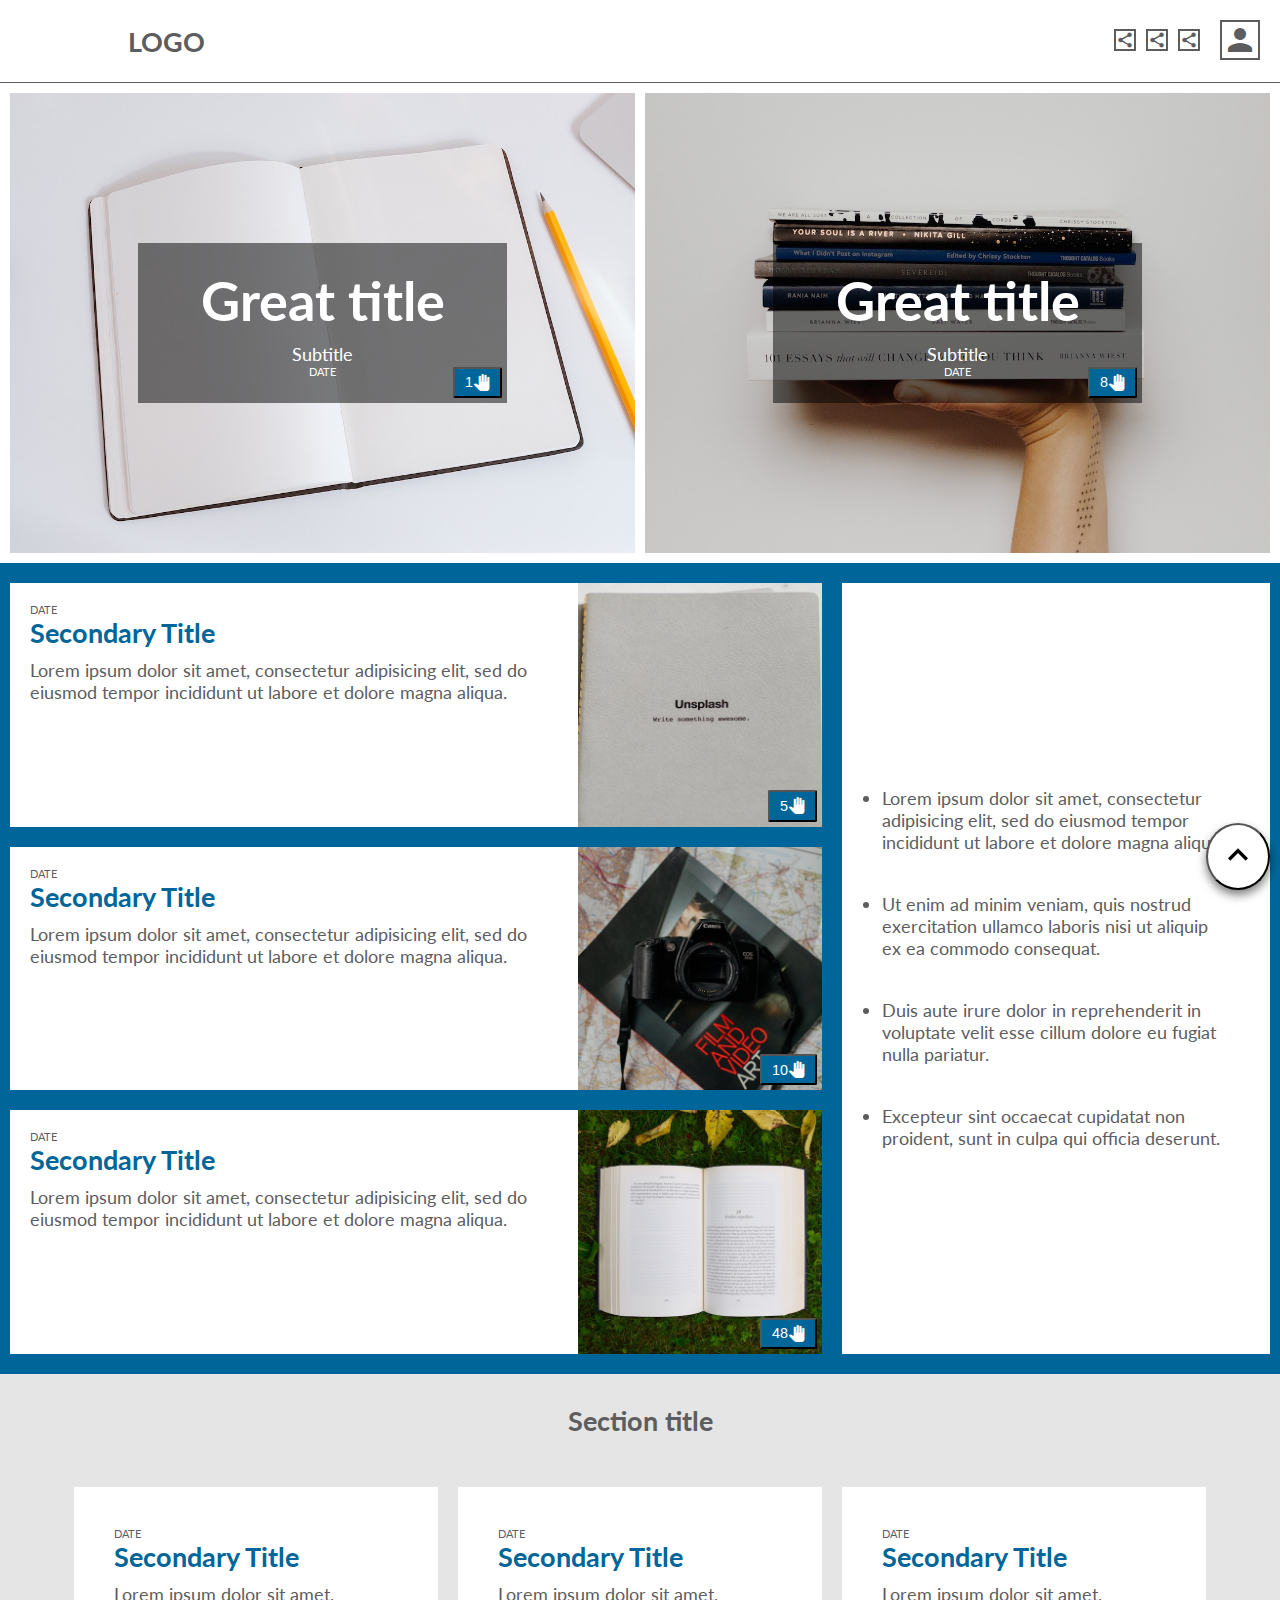
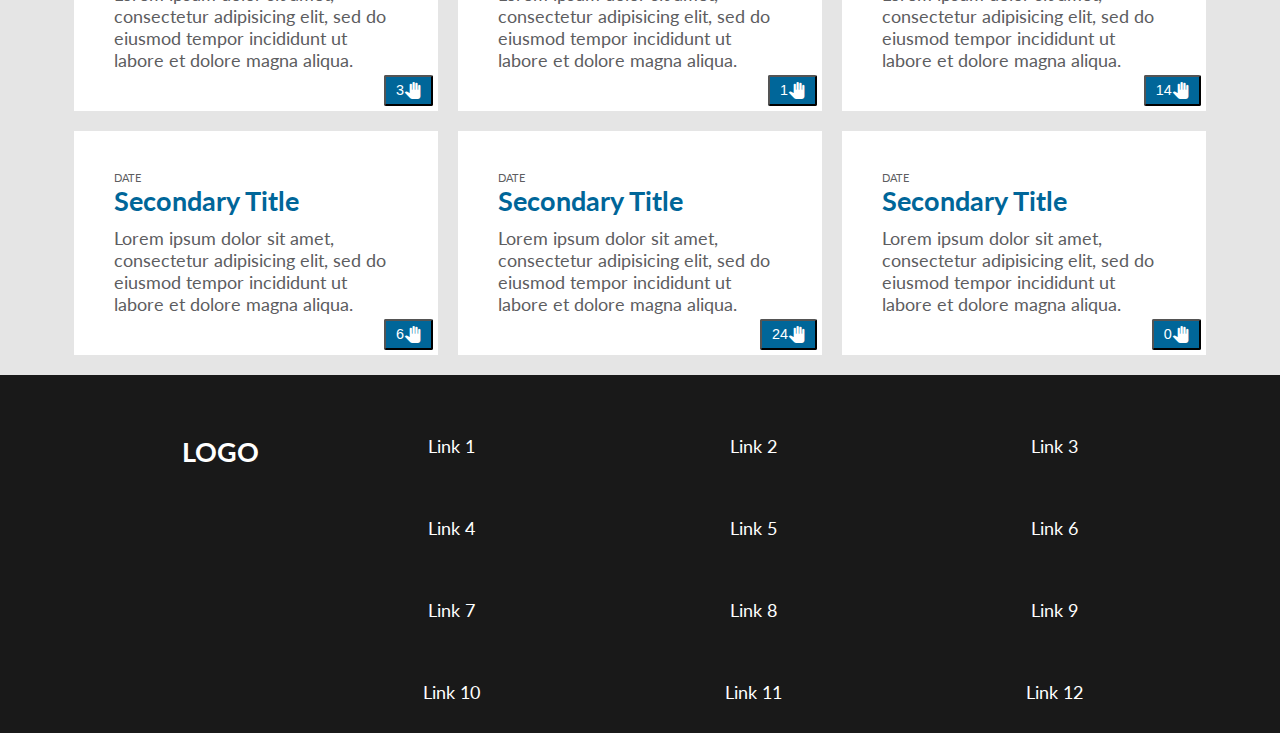
<file: index.html>
<!DOCTYPE html>
<html>
  <head>
    <meta charset="utf-8">
    <meta name="viewport" content="width=device-width,initial-scale=1">
    <title>Actividad 2</title>
    <link href="https://fonts.googleapis.com/css?family=Lato:400,700&display=swap" rel="stylesheet">
    <link href="styles/index.css" rel="stylesheet">
    <link href="https://fonts.googleapis.com/icon?family=Material+Icons" rel="stylesheet">
    <script src="scripts/index.js" defer></script>
  </head>
  <body>
    <header class="header">
      <a class="logo" href="index.html">
        <i class="material-icons">eco</i>
        <h3>Logo</h3>
      </a>
      <ul>
        <li><i class="material-icons">share</i></li>
        <li><i class="material-icons">share</i></li>
        <li><i class="material-icons">share</i></li>
        <li><i class="material-icons">person</i></li>
      </ul>
    </header>
    <main>
      <div class="main-container">
        <article class="main-article">
          <a href="post.html">
            <section>
              <h1>Great title</h1>
              <p>Subtitle</p>
              <time class="date-small">Date</time>
              <button class="clap-button"><span>1</span><i class="material-icons">pan_tool</i></button>
            </section>
          </a>
        </article>
        <article class="main-article">
          <a href="post.html">
            <section>
              <h1>Great title</h1>
              <p>Subtitle</p>
              <time class="date-small">Date</time>
              <button class="clap-button"><span>8</span><i class="material-icons">pan_tool</i></button>
            </section>
          </a>
        </article>
      </div>
      <div class="columns">
        <div class="secondary-container">
          <article class="secondary-article">
            <a href="post.html">
              <section>
                <h3>Secondary title</h3>
                <time class="date-small">Date</time>
                <p>
                  Lorem ipsum dolor sit amet, consectetur adipisicing elit, sed do eiusmod tempor incididunt ut labore
                  et dolore magna aliqua.
                </p>
              </section>
              <img src="images/image_1.jpg" />
            </a>
            <button class="clap-button"><span>5</span><i class="material-icons">pan_tool</i></button>
          </article>
          <article class="secondary-article">
            <a href="post.html">
              <section>
                <h3>Secondary title</h3>
                <time class="date-small">Date</time>
                <p>
                  Lorem ipsum dolor sit amet, consectetur adipisicing elit, sed do eiusmod tempor incididunt ut labore
                  et dolore magna aliqua.
                </p>
              </section>
              <img src="images/image_2.jpg" />
            </a>
            <button class="clap-button"><span>10</span><i class="material-icons">pan_tool</i></button>
          </article>
          <article class="secondary-article">
            <a href="post.html">
              <section>
                <h3>Secondary title</h3>
                <time class="date-small">Date</time>
                <p>
                  Lorem ipsum dolor sit amet, consectetur adipisicing elit, sed do eiusmod tempor incididunt ut labore
                  et dolore magna aliqua.
                </p>
              </section>
              <img src="images/image_3.jpg" />
            </a>
            <button class="clap-button"><span>48</span><i class="material-icons">pan_tool</i></button>
          </article>
        </div>
        <aside class="home-aside">
          <ul>
            <li>Lorem ipsum dolor sit amet, consectetur adipisicing elit, sed do eiusmod tempor incididunt ut labore et dolore magna aliqua.</li>
            <li>Ut enim ad minim veniam, quis nostrud exercitation ullamco laboris nisi ut aliquip ex ea commodo consequat.</li>
            <li>Duis aute irure dolor in reprehenderit in voluptate velit esse cillum dolore eu fugiat nulla pariatur.</li>
            <li>Excepteur sint occaecat cupidatat non proident, sunt in culpa qui officia deserunt.</li>
          </ul>
        </aside>
      </div>
      <section class="tertiary-container">
        <h2>Section title</h2>
        <div class="columns">
          <article class="secondary-article">
            <a href="post.html">
              <section>
                <h3>Secondary title</h3>
                <time class="date-small">Date</time>
                <p>
                  Lorem ipsum dolor sit amet, consectetur adipisicing elit, sed do eiusmod tempor incididunt ut labore
                  et dolore magna aliqua.
                </p>
              </section>
            </a>
            <button class="clap-button"><span>3</span><i class="material-icons">pan_tool</i></button>
          </article>
          <article class="secondary-article">
            <a href="post.html">
              <section>
                <h3>Secondary title</h3>
                <time class="date-small">Date</time>
                <p>
                  Lorem ipsum dolor sit amet, consectetur adipisicing elit, sed do eiusmod tempor incididunt ut labore
                  et dolore magna aliqua.
                </p>
              </section>
            </a>
            <button class="clap-button"><span>1</span><i class="material-icons">pan_tool</i></button>
          </article>
          <article class="secondary-article">
            <a href="post.html">
              <section>
                <h3>Secondary title</h3>
                <time class="date-small">Date</time>
                <p>
                  Lorem ipsum dolor sit amet, consectetur adipisicing elit, sed do eiusmod tempor incididunt ut labore
                  et dolore magna aliqua.
                </p>
              </section>
            </a>
            <button class="clap-button"><span>14</span><i class="material-icons">pan_tool</i></button>
          </article>
          <article class="secondary-article">
            <a href="post.html">
              <section>
                <h3>Secondary title</h3>
                <time class="date-small">Date</time>
                <p>
                  Lorem ipsum dolor sit amet, consectetur adipisicing elit, sed do eiusmod tempor incididunt ut labore
                  et dolore magna aliqua.
                </p>
              </section>
            </a>
            <button class="clap-button"><span>6</span><i class="material-icons">pan_tool</i></button>
          </article>
          <article class="secondary-article">
            <a href="post.html">
              <section>
                <h3>Secondary title</h3>
                <time class="date-small">Date</time>
                <p>
                  Lorem ipsum dolor sit amet, consectetur adipisicing elit, sed do eiusmod tempor incididunt ut labore
                  et dolore magna aliqua.
                </p>
              </section>
            </a>
            <button class="clap-button"><span>24</span><i class="material-icons">pan_tool</i></button>
          </article>
          <article class="secondary-article">
            <a href="post.html">
              <section>
                <h3>Secondary title</h3>
                <time class="date-small">Date</time>
                <p>
                  Lorem ipsum dolor sit amet, consectetur adipisicing elit, sed do eiusmod tempor incididunt ut labore
                  et dolore magna aliqua.
                </p>
              </section>
            </a>
            <button class="clap-button"><span>0</span><i class="material-icons">pan_tool</i></button>
          </article>
        </div>
      </section>
    </main>
    <footer>
      <div class="footer-content">
        <a class="logo" href="index.html">
          <i class="material-icons">eco</i>
          <h3>Logo</h3>
        </a>
        <ul>
          <li><a href="index.html">Link 1</a></li>
          <li><a href="index.html">Link 2</a></li>
          <li><a href="index.html">Link 3</a></li>
          <li><a href="index.html">Link 4</a></li>
          <li><a href="index.html">Link 5</a></li>
          <li><a href="index.html">Link 6</a></li>
          <li><a href="index.html">Link 7</a></li>
          <li><a href="index.html">Link 8</a></li>
          <li><a href="index.html">Link 9</a></li>
          <li><a href="index.html">Link 10</a></li>
          <li><a href="index.html">Link 11</a></li>
          <li><a href="index.html">Link 12</a></li>
        </ul>
      </div>
      <button class="scroll-top"><i class="material-icons">expand_less</i></button>
    </footer>
  </body>
</html>
</file>
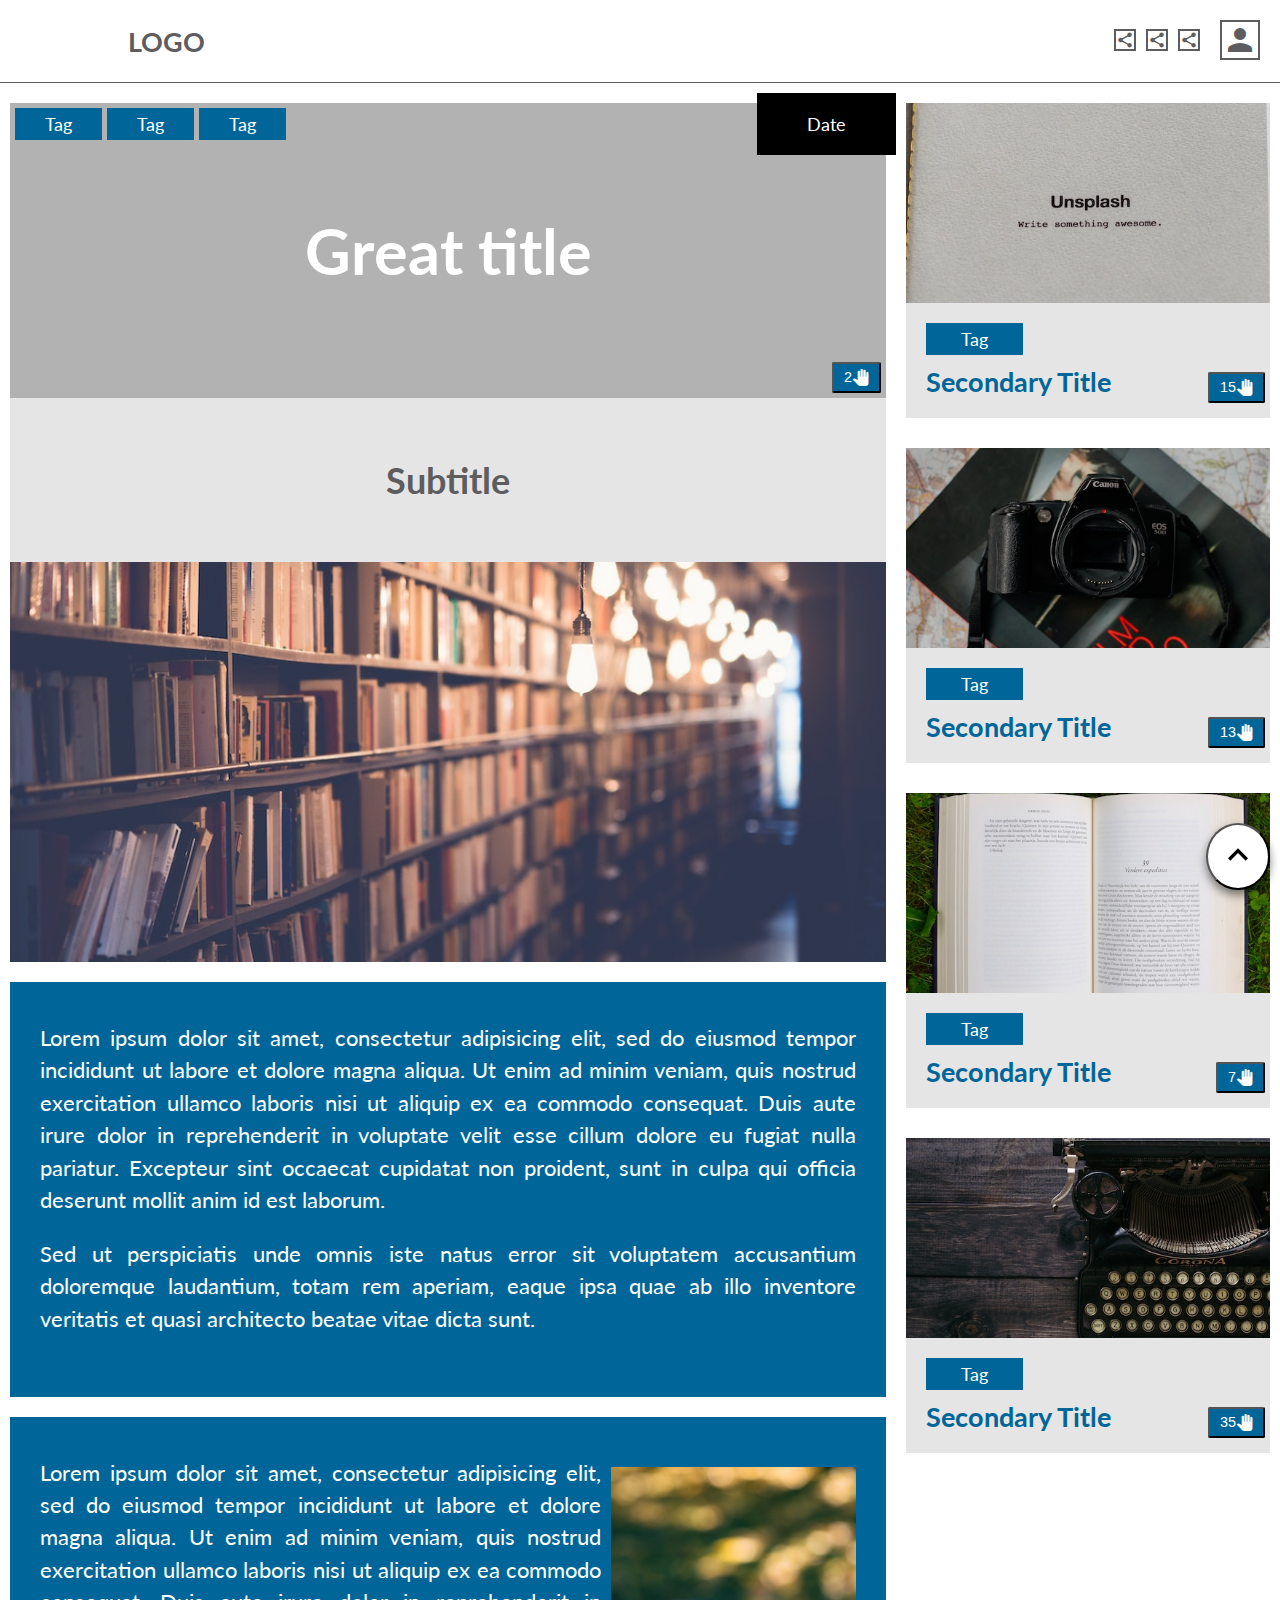
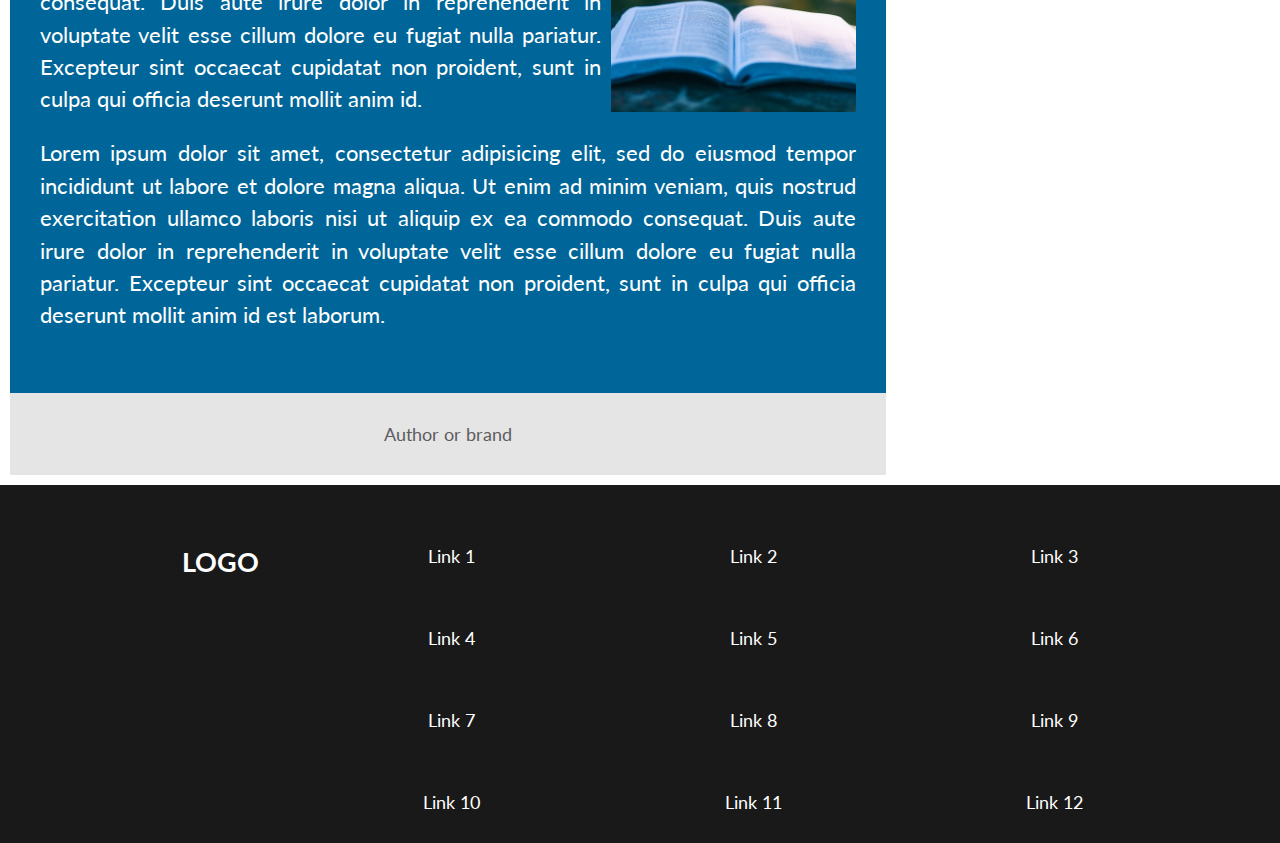
<file: post.html>
<!DOCTYPE html>
<html>
  <head>
    <meta charset="utf-8">
    <meta name="viewport" content="width=device-width,initial-scale=1">
    <title>Actividad 2</title>
    <link href="https://fonts.googleapis.com/css?family=Lato:400,700&display=swap" rel="stylesheet">
    <link href="styles/index.css" rel="stylesheet">
    <link href="https://fonts.googleapis.com/icon?family=Material+Icons" rel="stylesheet">
    <script src="scripts/index.js" defer></script>
  </head>
  <body>
    <header class="header">
      <a class="logo" href="index.html">
        <i class="material-icons">eco</i>
        <h3>Logo</h3>
      </a>
      <ul>
        <li><i class="material-icons">share</i></li>
        <li><i class="material-icons">share</i></li>
        <li><i class="material-icons">share</i></li>
        <li><i class="material-icons">person</i></li>
      </ul>
    </header>
    <main class="post-container">
      <article>
        <header class="title-container">
          <h1>Great title</h1>
          <ul>
            <li class="tag">Tag</li>
            <li class="tag">Tag</li>
            <li class="tag">Tag</li>
          </ul>
          <time>Date</time>
          <button class="clap-button"><span>2</span><i class="material-icons">pan_tool</i></button>
        </header>
        <section class="subtitle-container simple-centered">
          <h2>Subtitle</h2>
          <img src="images/post_1.jpg" />
        </section>
        <div class="paragraph-container">
          <p>Lorem ipsum dolor sit amet, consectetur adipisicing elit, sed do eiusmod tempor incididunt ut labore et dolore magna aliqua. Ut enim ad minim veniam, quis nostrud exercitation ullamco laboris nisi ut aliquip ex ea commodo consequat. Duis aute irure dolor in reprehenderit in voluptate velit esse cillum dolore eu fugiat nulla pariatur. Excepteur sint occaecat cupidatat non proident, sunt in culpa qui officia deserunt mollit anim id est laborum.</p>
          <p>Sed ut perspiciatis unde omnis iste natus error sit voluptatem accusantium doloremque laudantium, totam rem aperiam, eaque ipsa quae ab illo inventore veritatis et quasi architecto beatae vitae dicta sunt.</p>
        </div>
        <div class="paragraph-container">
          <img src="images/post_2.jpg" />
          <p>Lorem ipsum dolor sit amet, consectetur adipisicing elit, sed do eiusmod tempor incididunt ut labore et dolore magna aliqua. Ut enim ad minim veniam, quis nostrud exercitation ullamco laboris nisi ut aliquip ex ea commodo consequat. Duis aute irure dolor in reprehenderit in voluptate velit esse cillum dolore eu fugiat nulla pariatur. Excepteur sint occaecat cupidatat non proident, sunt in culpa qui officia deserunt mollit anim id.</p>
          <p>Lorem ipsum dolor sit amet, consectetur adipisicing elit, sed do eiusmod tempor incididunt ut labore et dolore magna aliqua. Ut enim ad minim veniam, quis nostrud exercitation ullamco laboris nisi ut aliquip ex ea commodo consequat. Duis aute irure dolor in reprehenderit in voluptate velit esse cillum dolore eu fugiat nulla pariatur. Excepteur sint occaecat cupidatat non proident, sunt in culpa qui officia deserunt mollit anim id est laborum.</p>
        </div>
        <div class="author simple-centered">Author or brand</div>
      </article>
      <aside>
        <div class="aside-container">
          <article class="secondary-article">
            <a href="post.html">
              <img src="images/image_1.jpg" />
              <section>
                <h3>Secondary title</h3>
                <div class="tag">Tag</div>
              </section>
            </a>
            <button class="clap-button"><span>15</span><i class="material-icons">pan_tool</i></button>
          </article>
          <article class="secondary-article">
            <a href="post.html">
              <img src="images/image_2.jpg" />
              <section>
                <h3>Secondary title</h3>
                <div class="tag">Tag</div>
              </section>
            </a>
            <button class="clap-button"><span>13</span><i class="material-icons">pan_tool</i></button>
          </article>
          <article class="secondary-article">
            <a href="post.html">
              <img src="images/image_3.jpg" />
              <section>
                <h3>Secondary title</h3>
                <div class="tag">Tag</div>
              </section>
            </a>
            <button class="clap-button"><span>7</span><i class="material-icons">pan_tool</i></button>
          </article>
          <article class="secondary-article">
            <a href="post.html">
              <img src="images/image_4.jpg" />
              <section>
                <h3>Secondary title</h3>
                <div class="tag">Tag</div>
              </section>
            </a>
            <button class="clap-button"><span>35</span><i class="material-icons">pan_tool</i></button>
          </article>
        </div>
      </aside>
    </main>
    <footer>
      <div class="footer-content">
        <a class="logo" href="index.html">
          <i class="material-icons">eco</i>
          <h3>Logo</h3>
        </a>
        <ul>
          <li><a href="index.html">Link 1</a></li>
          <li><a href="index.html">Link 2</a></li>
          <li><a href="index.html">Link 3</a></li>
          <li><a href="index.html">Link 4</a></li>
          <li><a href="index.html">Link 5</a></li>
          <li><a href="index.html">Link 6</a></li>
          <li><a href="index.html">Link 7</a></li>
          <li><a href="index.html">Link 8</a></li>
          <li><a href="index.html">Link 9</a></li>
          <li><a href="index.html">Link 10</a></li>
          <li><a href="index.html">Link 11</a></li>
          <li><a href="index.html">Link 12</a></li>
        </ul>
      </div>
      <button class="scroll-top"><i class="material-icons">expand_less</i></button>
    </footer>
  </body>
</html>
</file>
<file: styles/index.css>
html {
  box-sizing: border-box;
}
*, *::before, *::after {
  box-sizing: inherit;
}

body {
  font-family: 'Lato', sans-serif;
  font-size: 18px;
  color: #5D5D5F;
  background-color: white;
  margin: 0;
}

h3 {
  font-size: 1.5em;
}

ul {
  list-style-type: none;
  margin: 0;
  padding: 0;
}

.header {
  display: flex;
  justify-content: space-between;
  padding: 20px;
  border-bottom: 1px solid #5D5D5F;
  background-color: white;
  position: sticky;
  top: 0;
  z-index: 1;
}

.logo {
  display: flex;
  align-items: center;
  text-decoration: none;
  color: #5D5D5F;
  text-transform: uppercase;
}

.logo h3 {
  margin: 0; 
}

.logo i {
  font-size: 2em;
}

.header ul {
  display: flex;
  align-items: center;
}

.header ul li {
  padding-right: 10px;
}

.header ul li i {
  border: 2px solid #5D5D5F;
  font-size: 1em;
}

.header ul li:last-child {
  padding: 0 0 0 10px;
}

.header ul li:last-child i {
  font-size: 2em;
}

.main-article {
  background: url('../images/image_cover_1.jpg') no-repeat center/cover;
  padding: 100px 20%;
  margin: 0 0 10px;
}

.main-article:last-child {
  background: url('../images/image_cover_2.jpg') no-repeat center/cover;
}

.main-article a {
  text-decoration: none;
  color: white;
}

.main-article section {
  position: relative;
  display: flex;
  flex-direction: column;
  align-items: center;
  background-color: rgba(0, 0, 0, 0.5);
  padding: 25px 0;
}

.main-article h1 {
  font-size: 2.5em;
  margin: 0 0 10px;
}

.main-article p {
  margin: 0;
}

.date-small {
  font-size: 0.6em;
  text-transform: uppercase;
}

.columns {
  display: flex;
  flex-wrap: wrap;
}

.secondary-container {
  background-color: #006699;
  padding-top: 20px;
}

.secondary-article {
  padding: 0 10px 20px;
  position: relative;
}

.secondary-article a {
  text-decoration: none;
  color: #5D5D5F;
  display: flex;
  flex-direction: column;
}

.secondary-container .secondary-article a {
  flex-direction: row;
}

.secondary-article section {
  background-color: white;
  padding: 10px 10px 20px;
  display: flex;
  flex-direction: column;
}

.secondary-article section h3 {
  color: #006699;
  text-transform: capitalize;
  margin: 0 0 10px;
}

.secondary-article section p {
  margin: 0;
}

.secondary-article section .date-small {
  order: -1;
}

.secondary-article img {
  width: 40%;
  height: auto;
}

.home-aside {
  padding: 20px 10px;
  background-color: #006699;
  flex: 1;
}

.home-aside ul {
  background-color: white;
  height: 100%;
  padding: 40px;
  list-style-type: inherit;
  display: flex;
  flex-direction: column;
  justify-content: center;
}

.home-aside li {
  padding: 20px 0;
}

.tertiary-container {
  background-color: rgba(0, 0, 0, 0.1);
}

.tertiary-container h2 {
  text-align: center;
  padding: 30px 0 50px;
  margin: 0
}

.tertiary-container .secondary-article section {
  padding: 40px;
}

footer {
  background-color: rgba(0, 0, 0, 0.9);
  color: white;
}

footer .logo {
  color: white;
  justify-content: center;
  padding: 30px 0;
}

footer ul {
  display: flex;
  flex-wrap: wrap;
}

footer ul li {
  width: 33.33%;
  text-align: center;
  padding: 30px 0;
}

footer ul li a {
  color: white;
  text-decoration: none;
}

footer ul li a:hover {
  text-decoration: underline;
}

.post-container {
  display: flex;
  flex-wrap: wrap;
}

.post-container article {
  padding: 20px 10px 10px;
}

.tag {
  background-color: #006699;
  padding: 5px 30px;
}

.title-container {
  background-color: rgba(0, 0, 0, 0.3);
  color: white;
  display: flex;
  flex-direction: column;
  align-items: center;
  justify-content: center;
  padding: 100px 0;
  position: relative;
}

.title-container h1 {
  font-size: 3.5em;
  padding: 10px;
  margin: 0;
}

.title-container ul {
  display: flex;
  position: absolute;
  top: 5px;
  left: 5px;
}

.title-container ul li {
  margin-right: 5px;
}

.title-container ul li:last-child {
  margin-right: 0;
}

.title-container time {
  padding: 20px 50px;
  background-color: black;
  position: absolute;
  top: -10px;
  right: -10px;
}

.simple-centered {
  background-color: rgba(0, 0, 0, 0.1);
  display: flex;
  flex-direction: column;
  align-items: center;
  justify-content: center;
}

.subtitle-container h2 {
  font-size: 2.0em;
  padding: 60px 0;
  margin: 0;
}

.subtitle-container img {
  width: 100%;
  height: 400px;
  object-fit: cover;
}

.paragraph-container {
  background-color: #006699;
  margin-top: 20px;
  padding: 40px 30px;
  color: white;
  line-height: 1.5;
  font-size: 1.2em;
}

.paragraph-container p {
  margin-top: 0;
  text-align: justify;
}

.paragraph-container img {
  width: 100%;
}

.author {
  padding: 30px 0;
}

.post-container aside {
  flex: 1;
}

.aside-container .secondary-article section {
  background-color: rgba(0, 0, 0, 0.1);
}

.aside-container .secondary-article section h3 {
  margin: 10px 0 0;
}

.aside-container .secondary-article section .tag {
  order: -1;
  color: white;
  text-align: center;
  width: 30%;
}

.aside-container .secondary-article img {
  width: 100%;
  height: 200px;
  object-fit: cover;
}

.scroll-top {
  padding: 10px;
  border-radius: 50%;
  position: fixed;
  bottom: 10px;
  right: 10px;
  box-shadow: 0 5px 10px rgba(0, 0, 0, 0.5);
  background-color: white;
}

button:focus {
  outline: 0;
}

.scroll-top i {
  font-size: 2em;
}

.clap-button {
  padding: 5px 10px;
  border-radius: 2px;
  display: flex;
  align-items: center;
  font-size: 0.8em;
  color: white;
  background-color: #006699;
}

.clap-button i {
  font-size: 1.2em;
}

.main-article section .clap-button, .title-container .clap-button {
  position: absolute;
  bottom: 5px;
  right: 5px;
}

.secondary-article .clap-button {
  position: absolute;
  bottom: 25px;
  right: 15px;
}


@media screen and (min-width: 501px) {
  .main-article h1 {
    font-size: 3em;
  }

  .secondary-article section {
    padding: 20px;
  }

  .tertiary-container .secondary-article {
    width: 50%;
  }

  .paragraph-container img {
    width: 40%;
    float: right;
    margin: 10px 0 10px 10px;
  }

  .aside-container .secondary-article img {
    height: 300px;
  }
}

@media screen and (min-width: 961px) {
  .main-container {
    display: flex;
  }

  .main-container .main-article {
    width: 50%;
    padding: 150px 10%;
    margin: 0;
    border: 10px solid white;
  }

  .main-container .main-article:first-child {
    border-right-width: 5px;
  }

  .main-container .main-article:last-child {
    border-left-width: 5px;
  }

  .secondary-container {
    width: 65%;
  }

  .secondary-article img {
    width: 30%;
  }

  .tertiary-container .columns {
    width: 90%;
    margin: 0 auto;
  }

  .tertiary-container .secondary-article {
    width: 33.33%;
  }

  .paragraph-container img {
    width: 30%;
    float: right;
  }

  .post-container > article {
    width: 70%;
  }

  .aside-container .secondary-article img {
    height: 200px;
  }

  footer .footer-content {
    display: flex;
    padding: 30px 10px 0;
    width: 90%;
    margin: 0 auto;
  }

  footer .footer-content .logo {
    width: 20%;
    align-items: flex-start;
    justify-content: flex-start;
  }

  footer .footer-content ul {
    width: 80%;
  }

  .scroll-top i {
    font-size: 3em;
  }
}
</file>
